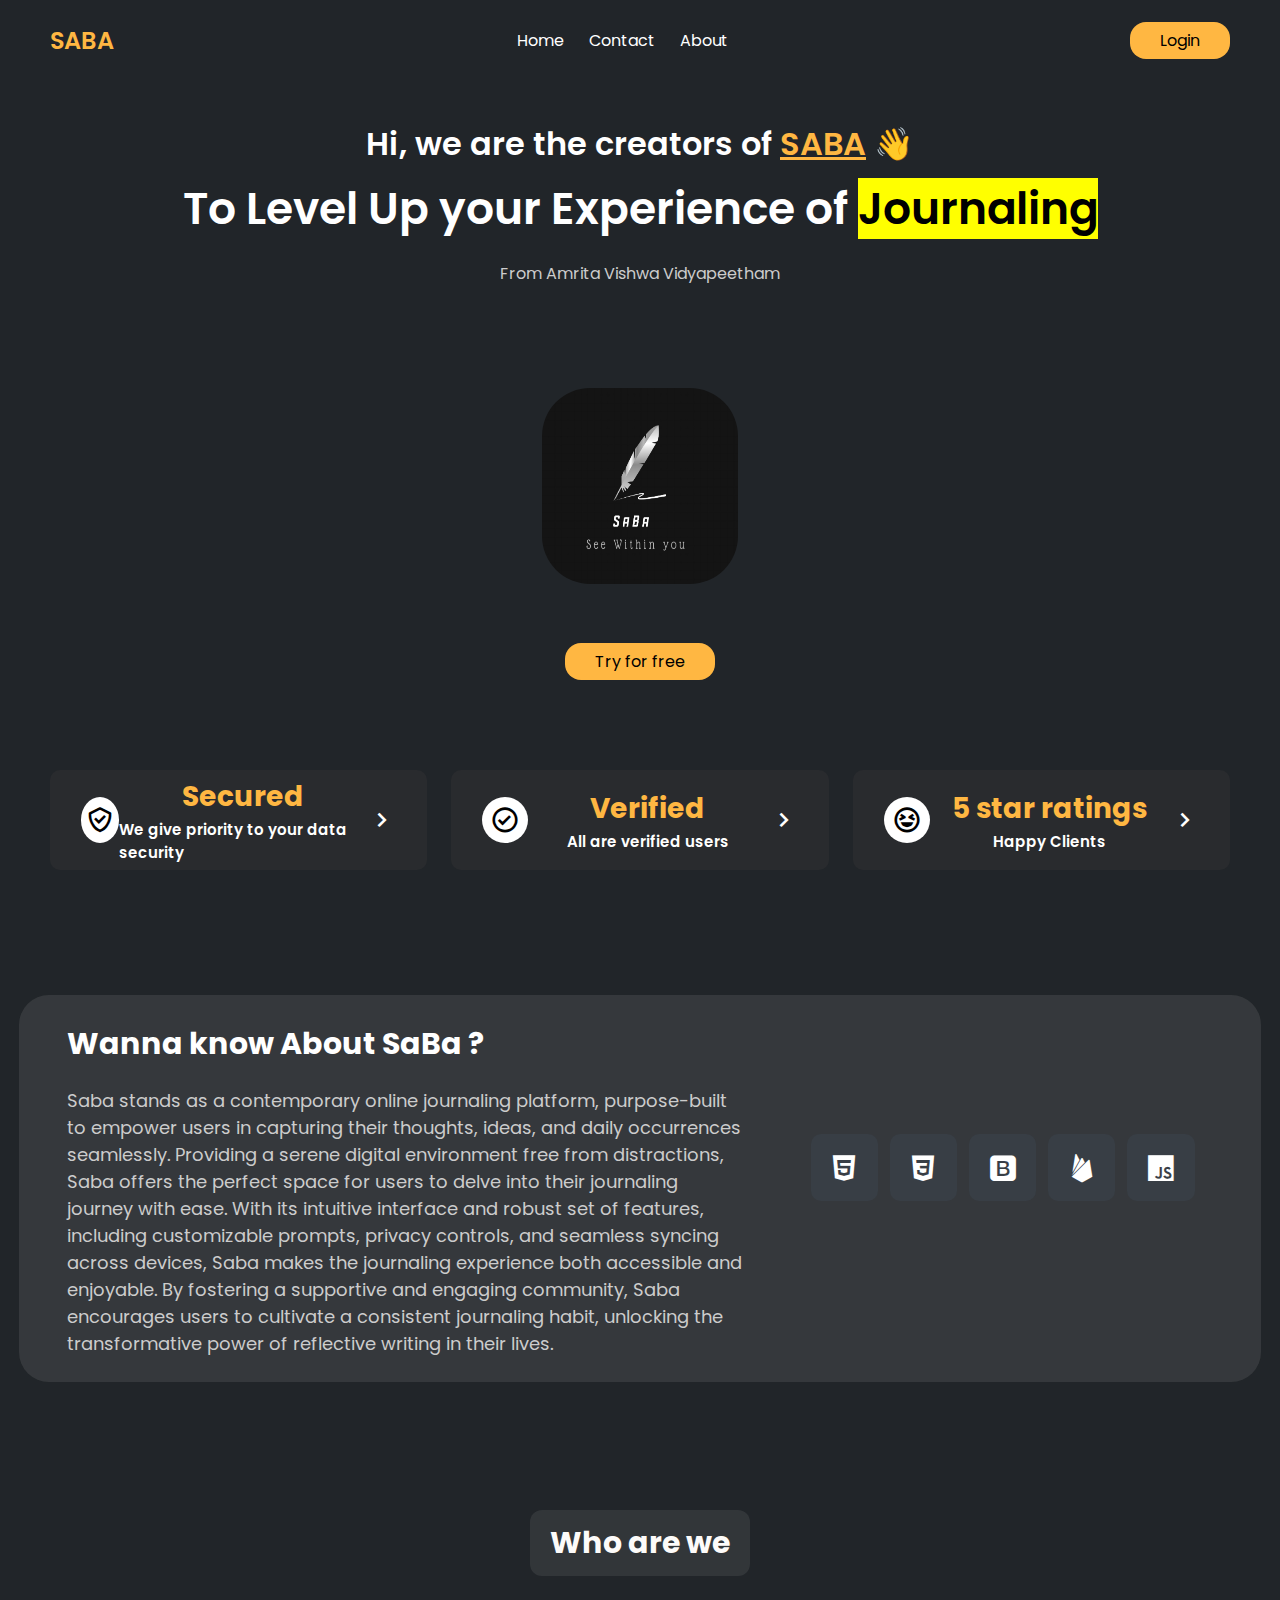
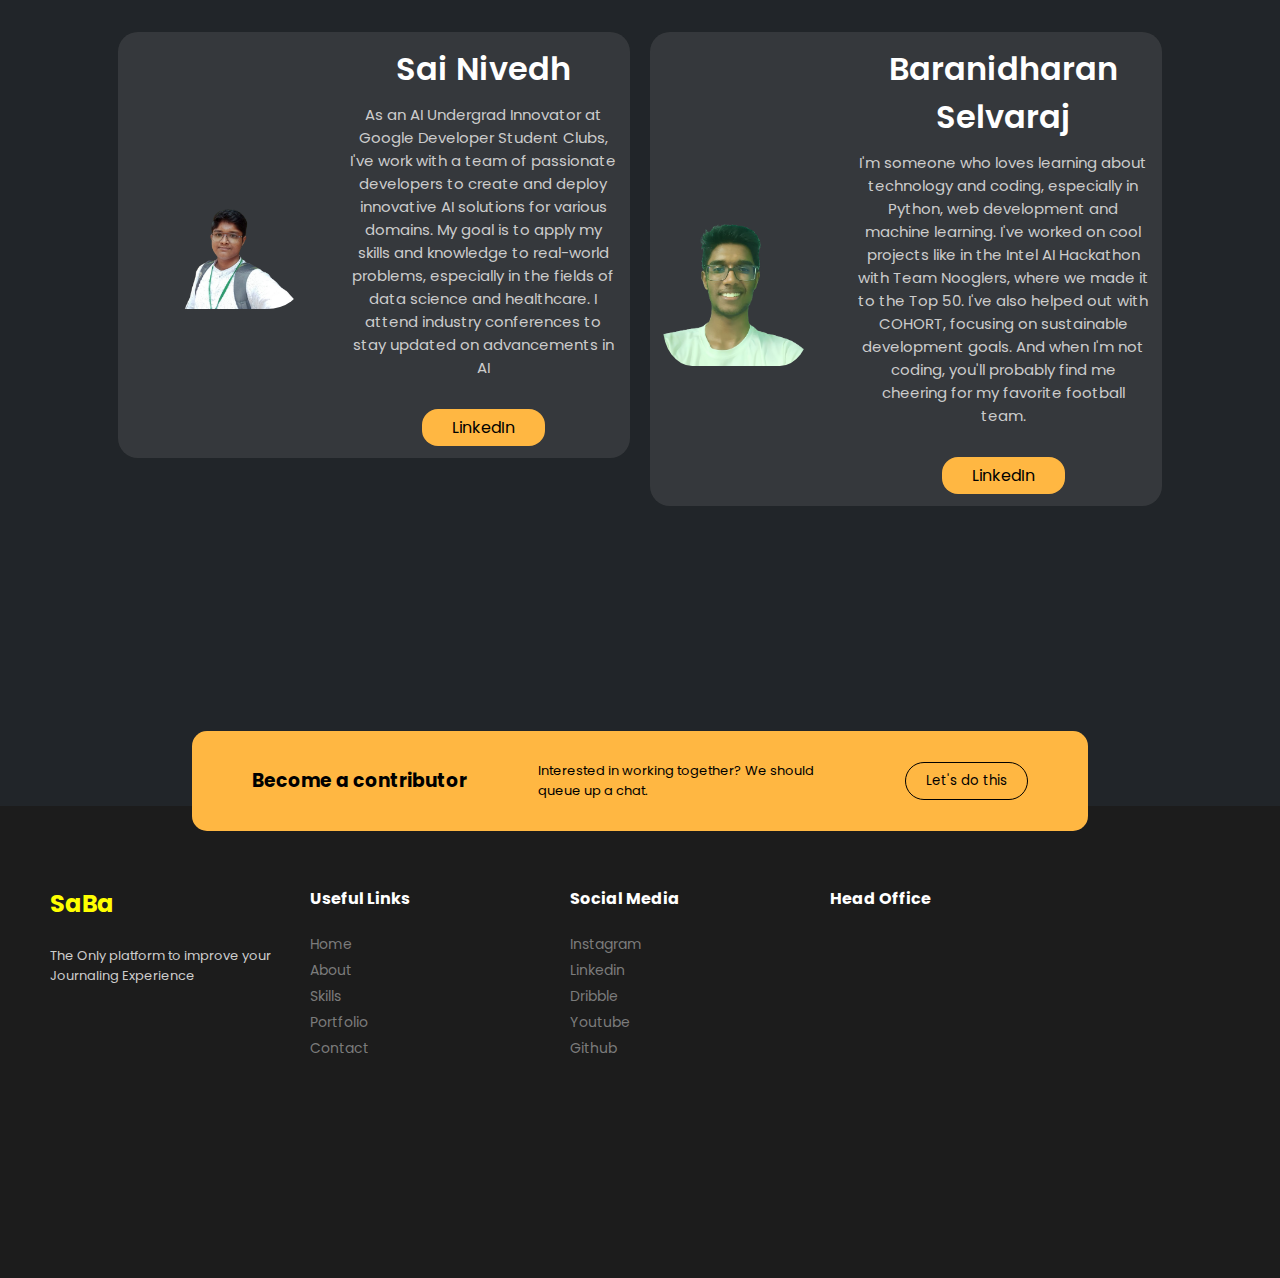
<file: index.html>
<!DOCTYPE html>
<html lang="en">

<head>
    <meta charset="UTF-8">
    <meta name="viewport" content="width=device-width, initial-scale=1.0">
    <link href='https://unpkg.com/boxicons@2.1.4/css/boxicons.min.css' rel='stylesheet'>
    <link rel="stylesheet" href="CSS/style.css">
    <title>Saba-Journaling</title>
    <link rel="icon" type="image/x-icon" href="/Image_Source/favicon.ico">
</head>

<body>

    <div class="navbar">
        <h2>SABA</h2>
        <ul>
            <li><a href="#">Home</a></li>
            <li><a href="mailto:sainivedh26@gmail.com,baranidharans2005@gmail.com">Contact</a></li>
            <li><a href="#about-section">About</a></li>
        </ul>
        <a href="loading_index2login.html"><button class="hire-btn">Login</button></a>
    </div>

    <div class="main">
        <h4>Hi, we are the creators of <span>SABA</span> 👋</h4>
        <p class="title">To Level Up your Experience of <mark>Journaling</mark></p>
        <p class="subtitle">From Amrita Vishwa Vidyapeetham</p>
        <div class="resiae">
            <img src="Image_Source/SABA_Logo.jpg" class="my_new_img" style="border-radius: 50px;">
        </div>
        <br><br>
        <a href="register.html"><button class="hire-btn">Try for free</button></a>

    </div>


    <div class="guarantee">
        <div class="item">
            <div class="icon">
                <i class='bx bx-check-shield'></i>
            </div>
            <div class="info">
                <h3>Secured</h3>
                <p>We give priority to your data security</p>
            </div>
            <i class='bx bx-chevron-right'></i>
        </div>
        <div class="item">
            <div class="icon">
                <i class='bx bx-check-circle'></i>
            </div>
            <div class="info">
                <h3>Verified</h3>
                <p>All are verified users</p>
            </div>
            <i class='bx bx-chevron-right'></i>
        </div>
        <div class="item">
            <div class="icon">
                <i class='bx bx-laugh'></i>
            </div>
            <div class="info">
                <h3>5 star ratings</h3>
                <p>Happy Clients</p>
            </div>
            <i class='bx bx-chevron-right'></i>
        </div>
    </div>
    <br>
    <br>
    <br>
    <br>
    <br>

    <div class="skills">
        <div class="left">
            <div class="info">
                <h3>Wanna know About SaBa ?</h3>
                <p>
                    Saba stands as a contemporary online journaling platform, purpose-built to empower users in capturing their thoughts, ideas, and daily occurrences seamlessly. Providing a serene digital environment free from distractions, Saba offers the perfect space for users to delve into their journaling journey with ease. With its intuitive interface and robust set of features, including customizable prompts, privacy controls, and seamless syncing across devices, Saba makes the journaling experience both accessible and enjoyable. By fostering a supportive and engaging community, Saba encourages users to cultivate a consistent journaling habit, unlocking the transformative power of reflective writing in their lives.
                </p>
            </div>
        </div>

        <div class="right">
            <div class="item">
                <i class='bx bxl-html5'></i>
            </div>
            <div class="item">
                <i class='bx bxl-css3'></i>
            </div>

            <div class="item">
                <i class='bx bxl-bootstrap'></i>
            </div>
            <div class="item">
                <i class='bx bxl-firebase'></i>
            </div>
            <div class="item">
                <i class='bx bxl-javascript'></i>
            </div>
        </div>

    </div>



    <div class="fade-in">
        <div class="centered-container">
            <h4 class="seprator">Who are we</h4>
        </div>

        <div class="about-container">
            <div class="about">
                <img id="photo1" src="Image_Source/photo1.png">
                <div class="info">
                    <h3>Sai Nivedh</h3>
                    <p>As an AI Undergrad Innovator at Google Developer Student Clubs, I've work with a team of passionate developers to create and deploy innovative AI solutions for various domains. My goal is to apply my skills and knowledge to real-world problems, especially in the fields of data science and healthcare. I attend industry conferences to stay updated on advancements in AI</p>
                    <a href="https://www.linkedin.com/in/sainivedhai/" target="_blank"><button class="hire-btn">LinkedIn</button></a>
                </div>
            </div>
            <div class="about">
                <img src="Image_Source/photo2.png">
                <div class="info">
                    <h3>Baranidharan Selvaraj</h3>
                    <p>I'm someone who loves learning about technology and coding, especially in Python, web development and machine learning. I've worked on cool projects like in the Intel AI Hackathon with Team Nooglers, where we made it to the Top 50. I've also helped out with COHORT, focusing on sustainable development goals. And when I'm not coding, you'll probably find me cheering for my favorite football team.</p>
                    <a href="https://www.linkedin.com/in/baranidharan-selvaraj-59bb02293/"><button class="hire-btn">LinkedIn</button></a>
                </div>
            </div>
        </div>
    </div>
    <br>
    <br>
    <br>
    <br>
    <br>
    <br>
    <br>
    <br>



    <footer>
        <div class="start">
            <h3>Become a contributor</h3>
            <p>Interested in working together? We should queue up a chat.</p>
            <a href="mailto:sainivedh26@gmail.com,baranidharans2005@gmail.com"><button>Let's do this</button></a>
        </div>

        <div class="cols">
            <div class="about-col">
                <h2 style="color: yellow;">SaBa</h2>
                <br>
                <p>The Only platform to improve your </p>
                <p>Journaling Experience</p>
            </div>

            <div class="links-col">
                <h4>Useful Links</h4>
                <a href="#">Home</a>
                <a href="#">About</a>
                <a href="#">Skills</a>
                <a href="#">Portfolio</a>
                <a href="#">Contact</a>
            </div>

            <div class="links-col">
                <h4>Social Media</h4>
                <a href="#">Instagram</a>
                <a href="#">Linkedin</a>
                <a href="#">Dribble</a>
                <a href="#">Youtube</a>
                <a href="#">Github</a>
            </div>

            <div class="news-col">
                <h4>Head Office</h4>
                <iframe src="https://www.google.com/maps/embed?pb=!1m18!1m12!1m3!1d1164.7695564617472!2d76.89616968214817!3d10.902633638878758!2m3!1f0!2f0!3f0!3m2!1i1024!2i768!4f13.1!3m3!1m2!1s0x3ba85d001e27fe95%3A0xf2ab92a1a2e9a2ab!2sVasishta%20Bhavanam!5e0!3m2!1sen!2sin!4v1716367034040!5m2!1sen!2sin" width="400" height="300" style="border:0;" allowfullscreen="" loading="lazy" referrerpolicy="no-referrer-when-downgrade"></iframe>

            </div>

        </div>

    </footer>
    <script src="JS/new.js" defer></script>
    <script>
        const aboutLink = document.querySelector('ul li a[href="#about-section"]');
        const aboutSection = document.getElementById('about-section');
        
        aboutLink.addEventListener('click', (event) => {
          event.preventDefault(); // Prevent the default link behavior
          aboutSection.scrollIntoView({ behavior: 'smooth',block: "end", inline: "nearest" });
        });
    </script>

<script id="messenger-widget-b" src="https://cdn.botpenguin.com/website-bot.js" defer>6659e07e38f8120275af62fa,6659e03a8b01fbfc8fe9670a</script>
</body>

</html>
</file>
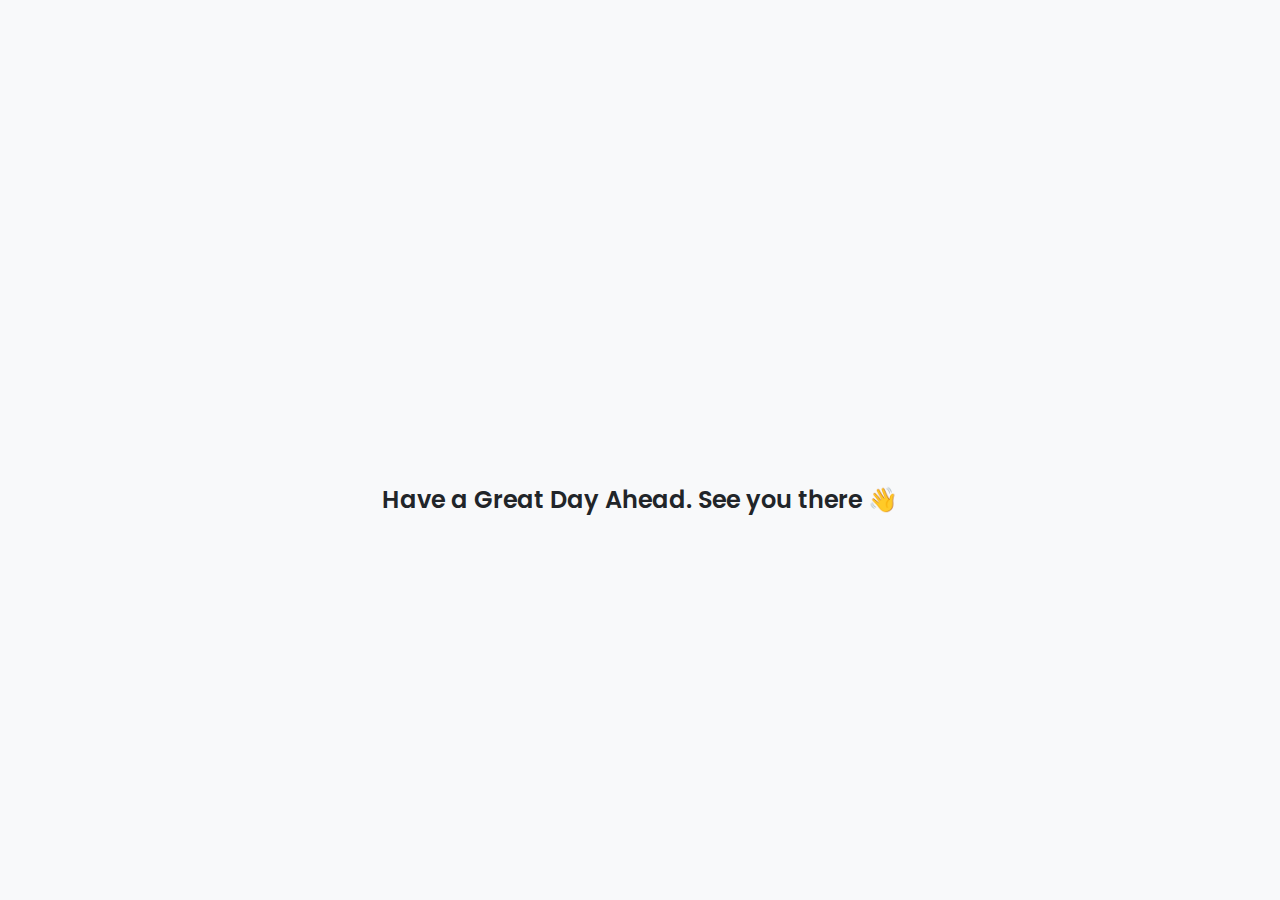
<file: load-signingout.html>
<!DOCTYPE html>
<html lang="en">

<head>
    <meta charset="UTF-8">
    <meta name="viewport" content="width=device-width, initial-scale=1.0">
    <title>loading...</title>
    <link rel="icon" type="image/x-icon" href="/Image_Source/favicon.ico">

    <link rel="stylesheet" href="https://stackpath.bootstrapcdn.com/bootstrap/4.3.1/css/bootstrap.min.css">
    <link href="https://fonts.googleapis.com/css2?family=Poppins:wght@400;600&display=swap" rel="stylesheet">
    <style>
        body {
            display: flex;
            flex-direction: column;
            justify-content: center;
            align-items: center;
            height: 100vh;
            background-color: #f8f9fa;
            font-family: 'Poppins', sans-serif;
        }
        .spinner-grow {
            width: 5rem;
            height: 5rem;
            margin-bottom: 20px;
        }
        .message {
            font-size: 1.5rem;
            font-weight: 600;
        }
    </style>
</head>

<body>
    <div class="spinner-grow" role="status">
        <span class="sr-only">Loading...</span>
    </div>
    <div class="message">Have a Great Day Ahead. See you there 👋</div>

    <script>
        setTimeout(function() {
            window.location.href = 'index.html';
        }, 2500);
    </script>
</body>

</html>
</file>
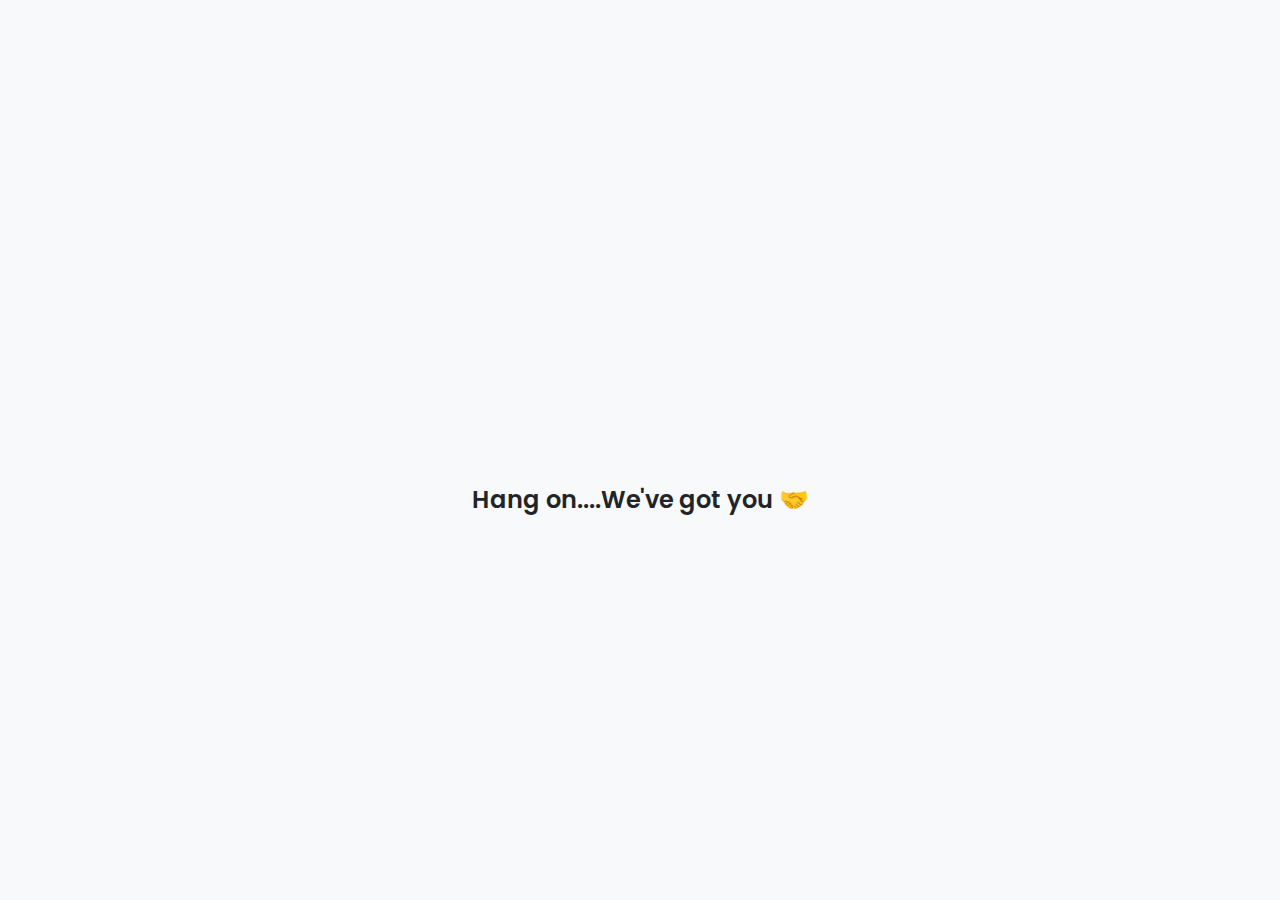
<file: loading.html>
<!DOCTYPE html>
<html lang="en">

<head>
    <meta charset="UTF-8">
    <meta name="viewport" content="width=device-width, initial-scale=1.0">
    <title>Signing Out...</title>
    <link rel="stylesheet" href="https://stackpath.bootstrapcdn.com/bootstrap/4.3.1/css/bootstrap.min.css">
    <link href="https://fonts.googleapis.com/css2?family=Poppins:wght@400;600&display=swap" rel="stylesheet">
    <style>
        body {
            display: flex;
            flex-direction: column;
            justify-content: center;
            align-items: center;
            height: 100vh;
            background-color: #f8f9fa;
            font-family: 'Poppins', sans-serif;
        }
        .spinner-grow {
            width: 5rem;
            height: 5rem;
            margin-bottom: 20px;
        }
        .message {
            font-size: 1.5rem;
            font-weight: 600;
        }
    </style>
</head>

<body>
    <div class="spinner-grow" role="status">
        <span class="sr-only">Loading...</span>
    </div>
    <div class="message">Hang on....We've got you 🤝</div>

    <script>
        // Redirect to index.html after 3 seconds
        setTimeout(function() {
            window.location.href = 'index.html';
        }, 3000);
    </script>
</body>

</html>
</file>
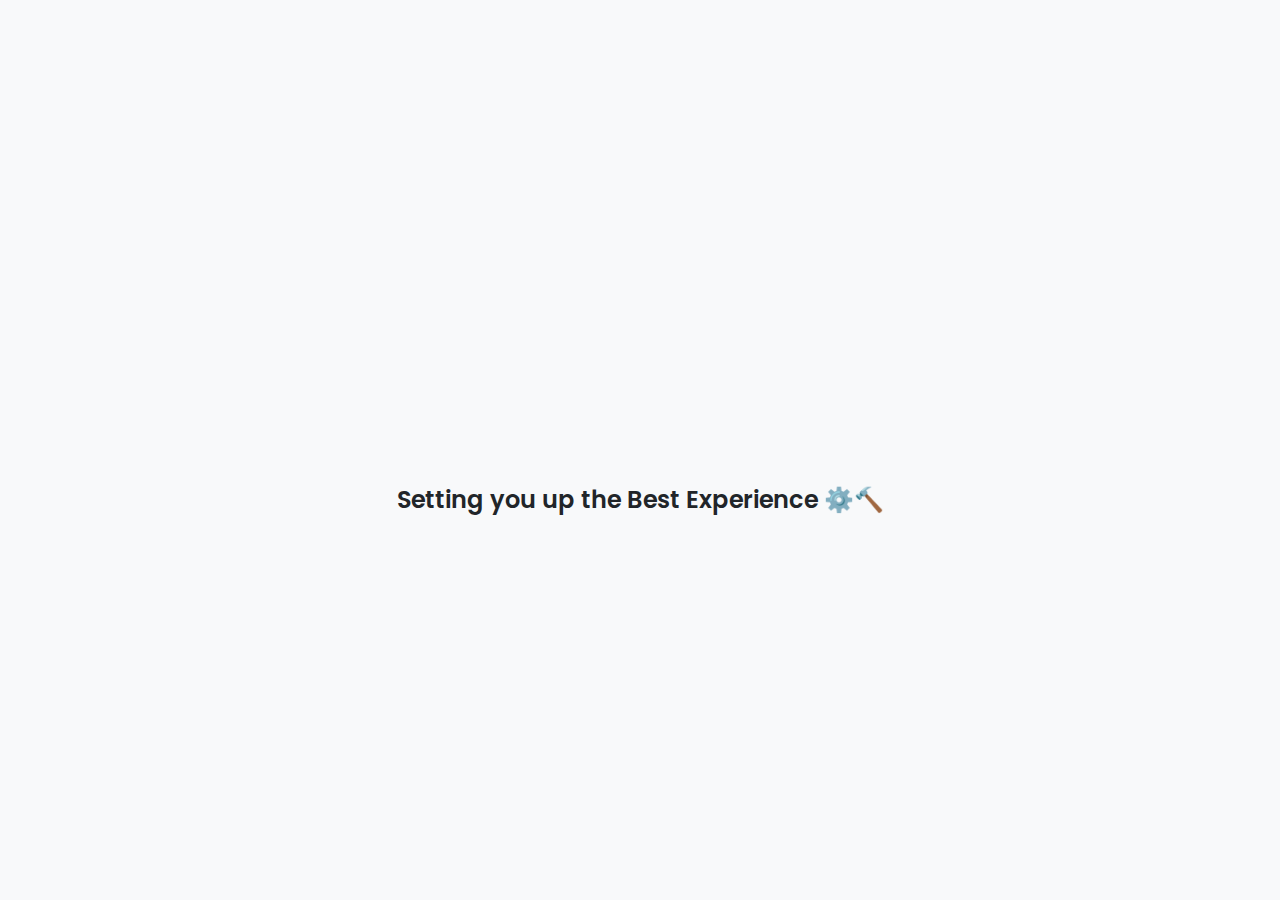
<file: loading2.html>
<!DOCTYPE html>
<html lang="en">

<head>
    <meta charset="UTF-8">
    <meta name="viewport" content="width=device-width, initial-scale=1.0">
    <title>Setting Up...</title>
    <link rel="stylesheet" href="https://stackpath.bootstrapcdn.com/bootstrap/4.3.1/css/bootstrap.min.css">
    <link href="https://fonts.googleapis.com/css2?family=Poppins:wght@400;600&display=swap" rel="stylesheet">
    <style>
        body {
            display: flex;
            flex-direction: column;
            justify-content: center;
            align-items: center;
            height: 100vh;
            background-color: #f8f9fa;
            font-family: 'Poppins', sans-serif;
        }
        .spinner-grow {
            width: 5rem;
            height: 5rem;
            margin-bottom: 20px;
        }
        .message {
            font-size: 1.5rem;
            font-weight: 600;
        }
    </style>
</head>

<body>
    <div class="spinner-grow" role="status">
        <span class="sr-only">Loading...</span>
    </div>
    <div class="message">Setting you up the Best Experience ⚙️🔨</div>

    <script>
        setTimeout(function() {
            window.location.href = 'main-logged.html';
        }, 2500);
    </script>
</body>

</html>
</file>
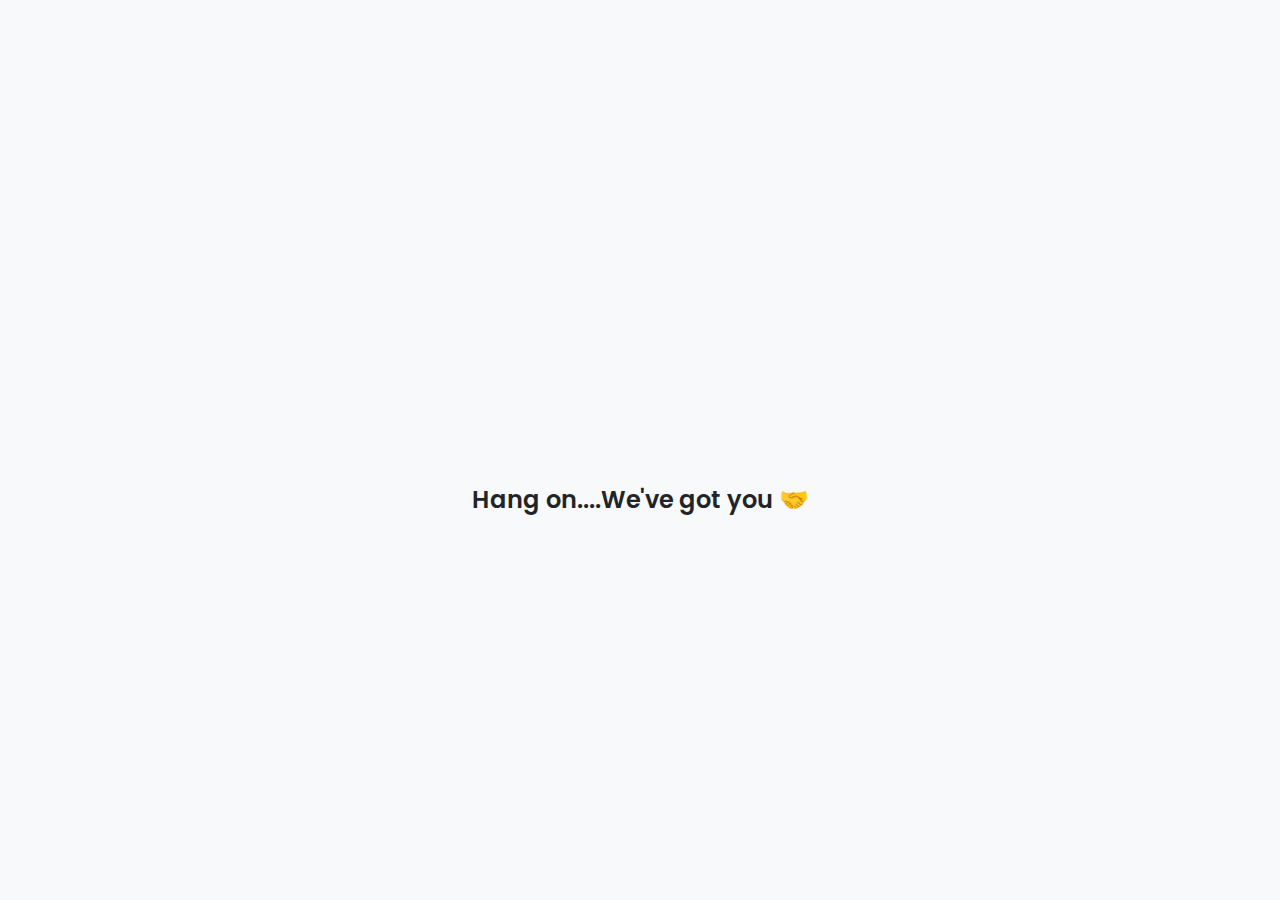
<file: loading_index2login.html>
<!DOCTYPE html>
<html lang="en">

<head>
    <meta charset="UTF-8">
    <meta name="viewport" content="width=device-width, initial-scale=1.0">
    <title>Loading.......</title>
    <link rel="icon" type="image/x-icon" href="/Image_Source/favicon.ico">

    <link rel="stylesheet" href="https://stackpath.bootstrapcdn.com/bootstrap/4.3.1/css/bootstrap.min.css">
    <link href="https://fonts.googleapis.com/css2?family=Poppins:wght@400;600&display=swap" rel="stylesheet">
    <style>
        body {
            display: flex;
            flex-direction: column;
            justify-content: center;
            align-items: center;
            height: 100vh;
            background-color: #f8f9fa;
            font-family: 'Poppins', sans-serif;
        }
        .spinner-grow {
            width: 5rem;
            height: 5rem;
            margin-bottom: 20px;
        }
        .message {
            font-size: 1.5rem;
            font-weight: 600;
        }
    </style>
</head>

<body>
    <div class="spinner-grow" role="status">
        <span class="sr-only">Loading...</span>
    </div>
    <div class="message">Hang on....We've got you 🤝</div>

    <script>
        setTimeout(function() {
            window.location.href = 'login.html';
        }, 2500);
    </script>
</body>

</html>
</file>
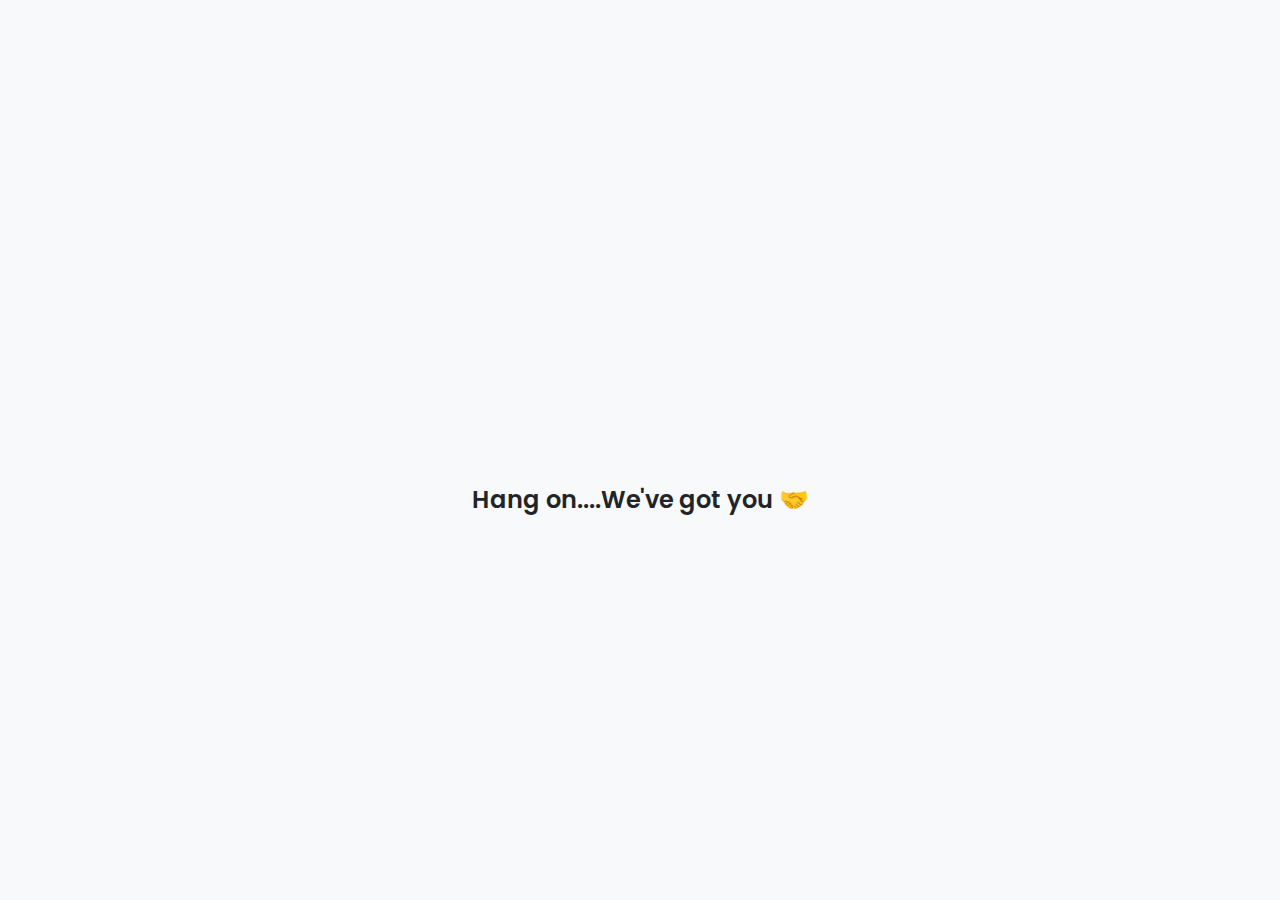
<file: login2main.html>
<!DOCTYPE html>
<html lang="en">

<head>
    <meta charset="UTF-8">
    <meta name="viewport" content="width=device-width, initial-scale=1.0">
    <title>loading...</title>
    <link rel="icon" type="image/x-icon" href="/Image_Source/favicon.ico">
    <link rel="stylesheet" href="https://stackpath.bootstrapcdn.com/bootstrap/4.3.1/css/bootstrap.min.css">
    <link href="https://fonts.googleapis.com/css2?family=Poppins:wght@400;600&display=swap" rel="stylesheet">
    <style>
        body {
            display: flex;
            flex-direction: column;
            justify-content: center;
            align-items: center;
            height: 100vh;
            background-color: #f8f9fa;
            font-family: 'Poppins', sans-serif;
        }
        .spinner-grow {
            width: 5rem;
            height: 5rem;
            margin-bottom: 20px;
        }
        .message {
            font-size: 1.5rem;
            font-weight: 600;
        }
    </style>
</head>

<body>
    <div class="spinner-grow" role="status">
        <span class="sr-only">Loading...</span>
    </div>
    <div class="message">Hang on....We've got you 🤝</div>

    <script>
        setTimeout(function() {
            window.location.href = 'main-logged.html';
        }, 2500);
    </script>
</body>

</html>
</file>
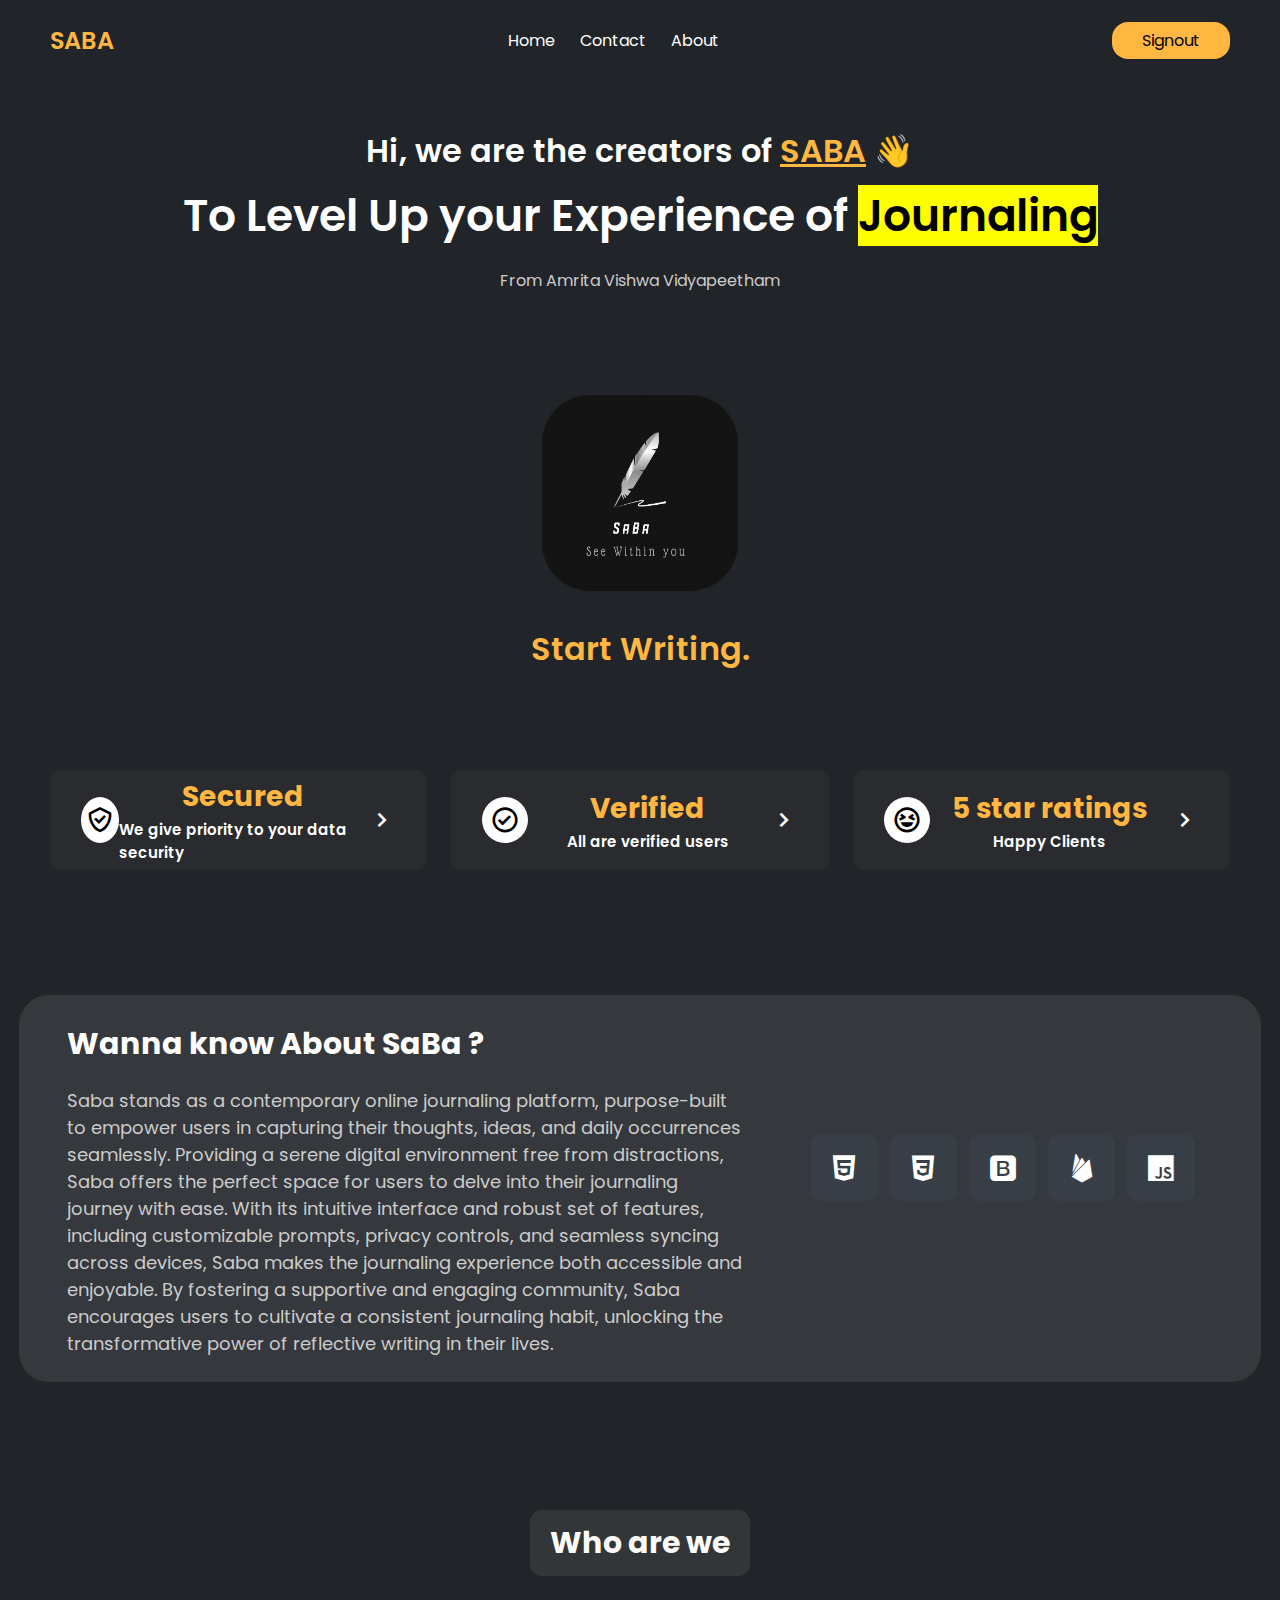
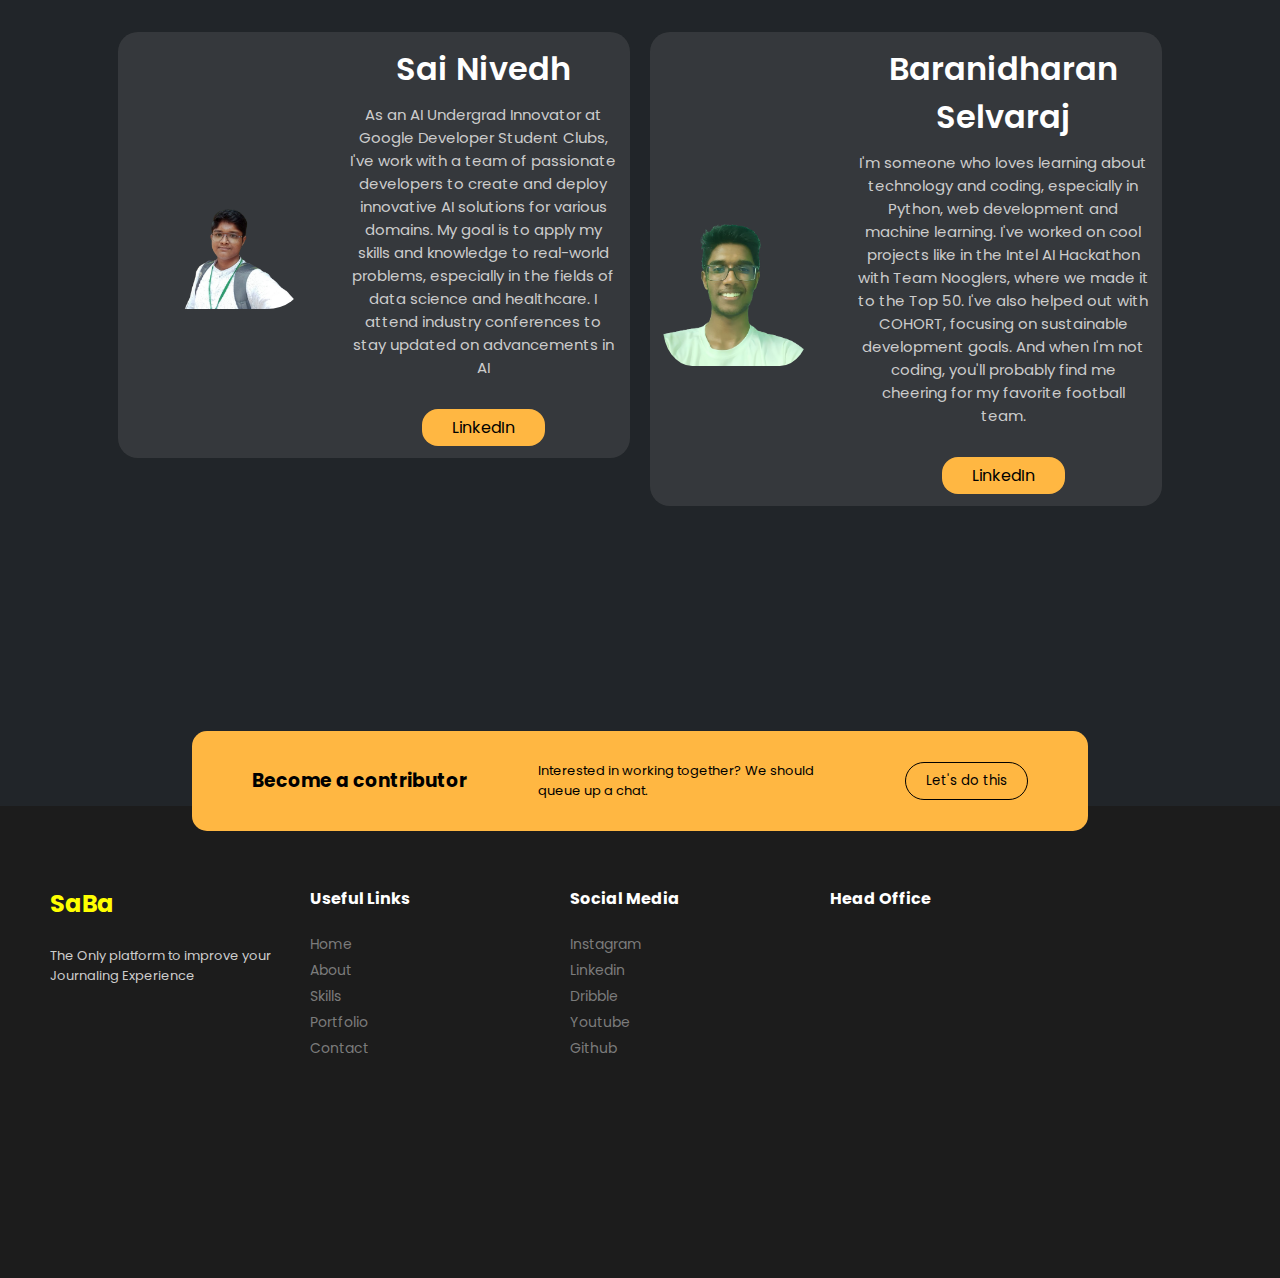
<file: main-logged.html>
<!DOCTYPE html>
<html lang="en">

<head>
    <meta charset="UTF-8">
    <meta name="viewport" content="width=device-width, initial-scale=1.0">
    <link href='https://unpkg.com/boxicons@2.1.4/css/boxicons.min.css' rel='stylesheet'>
    <link rel="stylesheet" href="CSS/style.css">
    <title>SABA - Home Page</title>
    <link rel="icon" type="image/x-icon" href="/Image_Source/favicon.ico">
</head>

<body>

    <div class="navbar">
        <h2>SABA</h2>
        <ul>
            <li><a href="#">Home</a></li>
            <li><a href="mailto:sainivedh26@gmail.com,baranidharans2005@gmail.com">Contact</a></li>
            <li><a href="#about-section">About</a></li>
        </ul>
        <a href="load-signingout.html"><button class="hire-btn">Signout</button></a>
    </div>

    <div class="main">
        <h4>Hi, we are the creators of <span>SABA</span> 👋</h4>
        <p class="title">To Level Up your Experience of <mark>Journaling</mark></p>
        <p class="subtitle">From Amrita Vishwa Vidyapeetham</p>
        <div class="resiae">
            <a href="main2write.html"> <img src="Image_Source/SABA_Logo.jpg" class="my_new_img" style="border-radius: 50px;"></a>
        </div>
        <br>
        <h4 id="animated-text" style="font-size: 32px;color: #ffb742;font-weight: 600;">Start Writing</h4>
    </div>


    <div class="guarantee">
        <div class="item">
            <div class="icon">
                <i class='bx bx-check-shield'></i>
            </div>
            <div class="info">
                <h3>Secured</h3>
                <p>We give priority to your data security</p>
            </div>
            <i class='bx bx-chevron-right'></i>
        </div>
        <div class="item">
            <div class="icon">
                <i class='bx bx-check-circle'></i>
            </div>
            <div class="info">
                <h3>Verified</h3>
                <p>All are verified users</p>
            </div>
            <i class='bx bx-chevron-right'></i>
        </div>
        <div class="item">
            <div class="icon">
                <i class='bx bx-laugh'></i>
            </div>
            <div class="info">
                <h3>5 star ratings</h3>
                <p>Happy Clients</p>
            </div>
            <i class='bx bx-chevron-right'></i>
        </div>
    </div>
    <br>
    <br>
    <br>
    <br>
    <br>
    


    <div class="skills">
        <div class="left">
            <div class="info">
                <h3>Wanna know About SaBa ?</h3>
                <p>
                    Saba stands as a contemporary online journaling platform, purpose-built to empower users in capturing their thoughts, ideas, and daily occurrences seamlessly. Providing a serene digital environment free from distractions, Saba offers the perfect space for users to delve into their journaling journey with ease. With its intuitive interface and robust set of features, including customizable prompts, privacy controls, and seamless syncing across devices, Saba makes the journaling experience both accessible and enjoyable. By fostering a supportive and engaging community, Saba encourages users to cultivate a consistent journaling habit, unlocking the transformative power of reflective writing in their lives.
                </p>
            </div>
        </div>

        <div class="right">
            <div class="item">
                <i class='bx bxl-html5'></i>
            </div>
            <div class="item">
                <i class='bx bxl-css3'></i>
            </div>

            <div class="item">
                <i class='bx bxl-bootstrap'></i>
            </div>
            <div class="item">
                <i class='bx bxl-firebase'></i>
            </div>
            <div class="item">
                <i class='bx bxl-javascript'></i>
            </div>
        </div>

    </div>

    <div class="centered-container">
        <h4 class="seprator">Who are we</h4>
    </div>

    <div class="about-container">
        <div class="about">
            <img id="photo1" src="Image_Source/photo1.png">
            <div class="info">
                <h3>Sai Nivedh</h3>
                <p>As an AI Undergrad Innovator at Google Developer Student Clubs, I've work with a team of passionate developers to create and deploy innovative AI solutions for various domains. My goal is to apply my skills and knowledge to real-world problems, especially in the fields of data science and healthcare. I attend industry conferences to stay updated on advancements in AI</p>
                <a href="https://www.linkedin.com/in/sainivedhai/" target="_blank"><button class="hire-btn">LinkedIn</button></a>
            </div>
        </div>
        <div class="about">
            <img src="Image_Source/photo2.png">
            <div class="info">
                <h3>Baranidharan Selvaraj</h3>
                <p>I'm someone who loves learning about technology and coding, especially in Python, web development and machine learning. I've worked on cool projects like in the Intel AI Hackathon with Team Nooglers, where we made it to the Top 50. I've also helped out with COHORT, focusing on sustainable development goals. And when I'm not coding, you'll probably find me cheering for my favorite football team.</p>
                <a href="https://www.linkedin.com/in/baranidharan-selvaraj-59bb02293/"><button class="hire-btn">LinkedIn</button></a>
            </div>
        </div>
    </div>
    <br>
    <br>
    <br>
    <br>
    <br>
    <br>
    <br>
    <br>


    

    <footer>
        <div class="start">
            <h3>Become a contributor</h3>
            <p>Interested in working together? We should queue up a chat.</p>
            <a href="mailto:sainivedh26@gmail.com,baranidharans2005@gmail.com"><button>Let's do this</button></a>
        </div>

        <div class="cols">
            <div class="about-col">
                <h2 style="color: yellow;">SaBa</h2>
                <br>
                <p>The Only platform to improve your </p>
                <p>Journaling Experience</p>
            </div>

            <div class="links-col">
                <h4>Useful Links</h4>
                <a href="#">Home</a>
                <a href="#">About</a>
                <a href="#">Skills</a>
                <a href="#">Portfolio</a>
                <a href="#">Contact</a>
            </div>

            <div class="links-col">
                <h4>Social Media</h4>
                <a href="#">Instagram</a>
                <a href="#">Linkedin</a>
                <a href="#">Dribble</a>
                <a href="#">Youtube</a>
                <a href="#">Github</a>
            </div>

            <div class="news-col">
                <h4>Head Office</h4>
                <iframe src="https://www.google.com/maps/embed?pb=!1m18!1m12!1m3!1d1164.7695564617472!2d76.89616968214817!3d10.902633638878758!2m3!1f0!2f0!3f0!3m2!1i1024!2i768!4f13.1!3m3!1m2!1s0x3ba85d001e27fe95%3A0xf2ab92a1a2e9a2ab!2sVasishta%20Bhavanam!5e0!3m2!1sen!2sin!4v1716367034040!5m2!1sen!2sin" width="400" height="300" style="border:0;" allowfullscreen="" loading="lazy" referrerpolicy="no-referrer-when-downgrade"></iframe>

            </div>

        </div>

    </footer>
    <script src="JS/new.js" defer></script>
    <script>
        const aboutLink = document.querySelector('ul li a[href="#about-section"]');
        const aboutSection = document.getElementById('about-section');
        
        aboutLink.addEventListener('click', (event) => {
          event.preventDefault(); // Prevent the default link behavior
          aboutSection.scrollIntoView({ behavior: 'smooth',block: "end", inline: "nearest" });
        });
        
        const animatedText = document.getElementById('animated-text');
        let dots = 0;

        setInterval(() => {
            dots = (dots + 1) % 4;
            let dotsText = '.'.repeat(dots);
            animatedText.textContent = `Start Writing${dotsText}`;
        }, 700);
    </script>

<script id="messenger-widget-b" src="https://cdn.botpenguin.com/website-bot.js" defer>6659e07e38f8120275af62fa,6659e03a8b01fbfc8fe9670a</script>

</body>

</html>
</file>
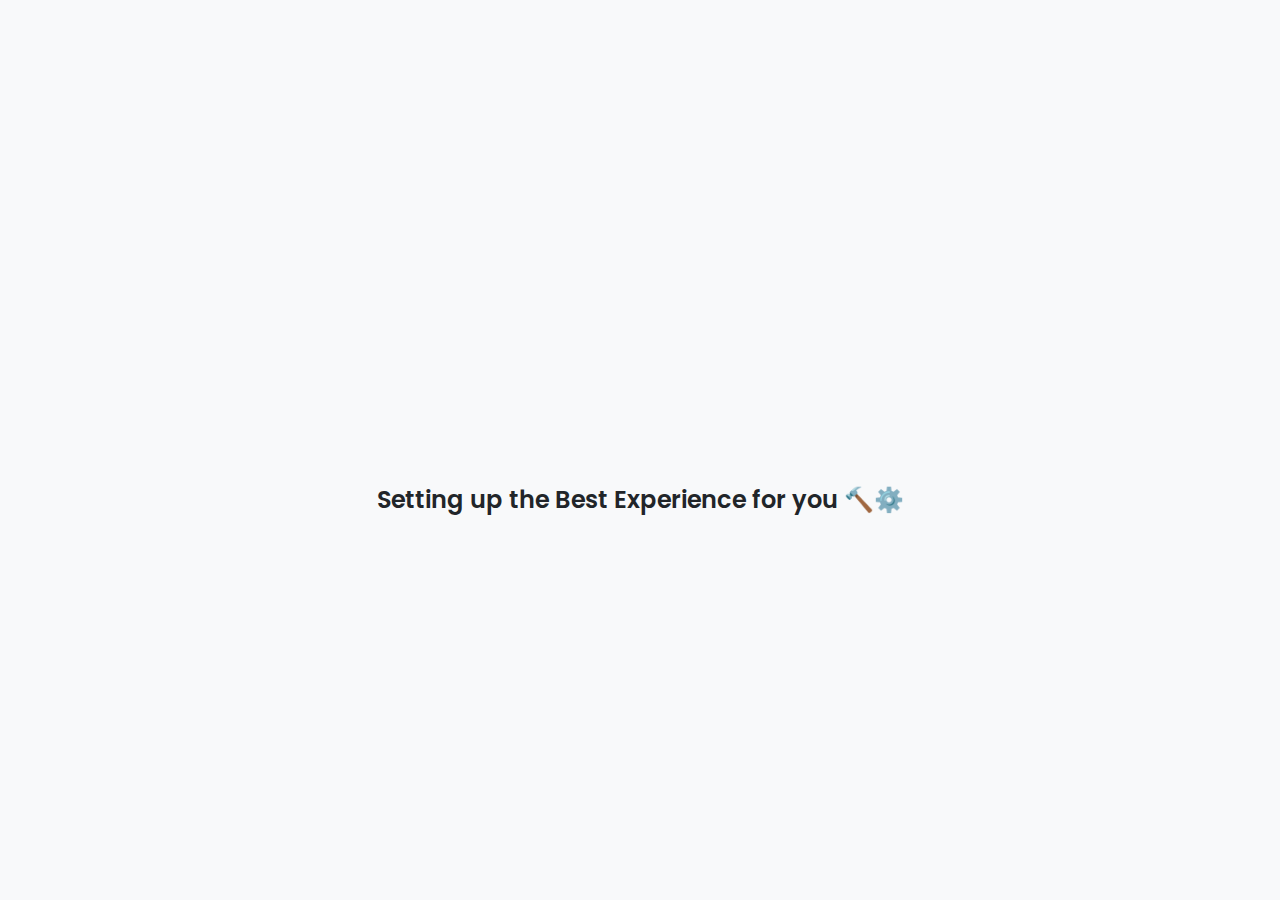
<file: main2write.html>
<!DOCTYPE html>
<html lang="en">

<head>
    <meta charset="UTF-8">
    <meta name="viewport" content="width=device-width, initial-scale=1.0">
    <title>loading...</title>
    <link rel="icon" type="image/x-icon" href="/Image_Source/favicon.ico">
    <link rel="stylesheet" href="https://stackpath.bootstrapcdn.com/bootstrap/4.3.1/css/bootstrap.min.css">
    <link href="https://fonts.googleapis.com/css2?family=Poppins:wght@400;600&display=swap" rel="stylesheet">
    <style>
        body {
            display: flex;
            flex-direction: column;
            justify-content: center;
            align-items: center;
            height: 100vh;
            background-color: #f8f9fa;
            font-family: 'Poppins', sans-serif;
        }
        .spinner-grow {
            width: 5rem;
            height: 5rem;
            margin-bottom: 20px;
        }
        .message {
            font-size: 1.5rem;
            font-weight: 600;
        }
    </style>
</head>

<body>
    <div class="spinner-grow" role="status">
        <span class="sr-only">Loading...</span>
    </div>
    <div class="message">Setting up the Best Experience for you 🔨⚙️</div>

    <script>
        setTimeout(function() {
            window.location.href = 'writingPage.html';
        }, 2500);
    </script>
</body>

</html>
</file>
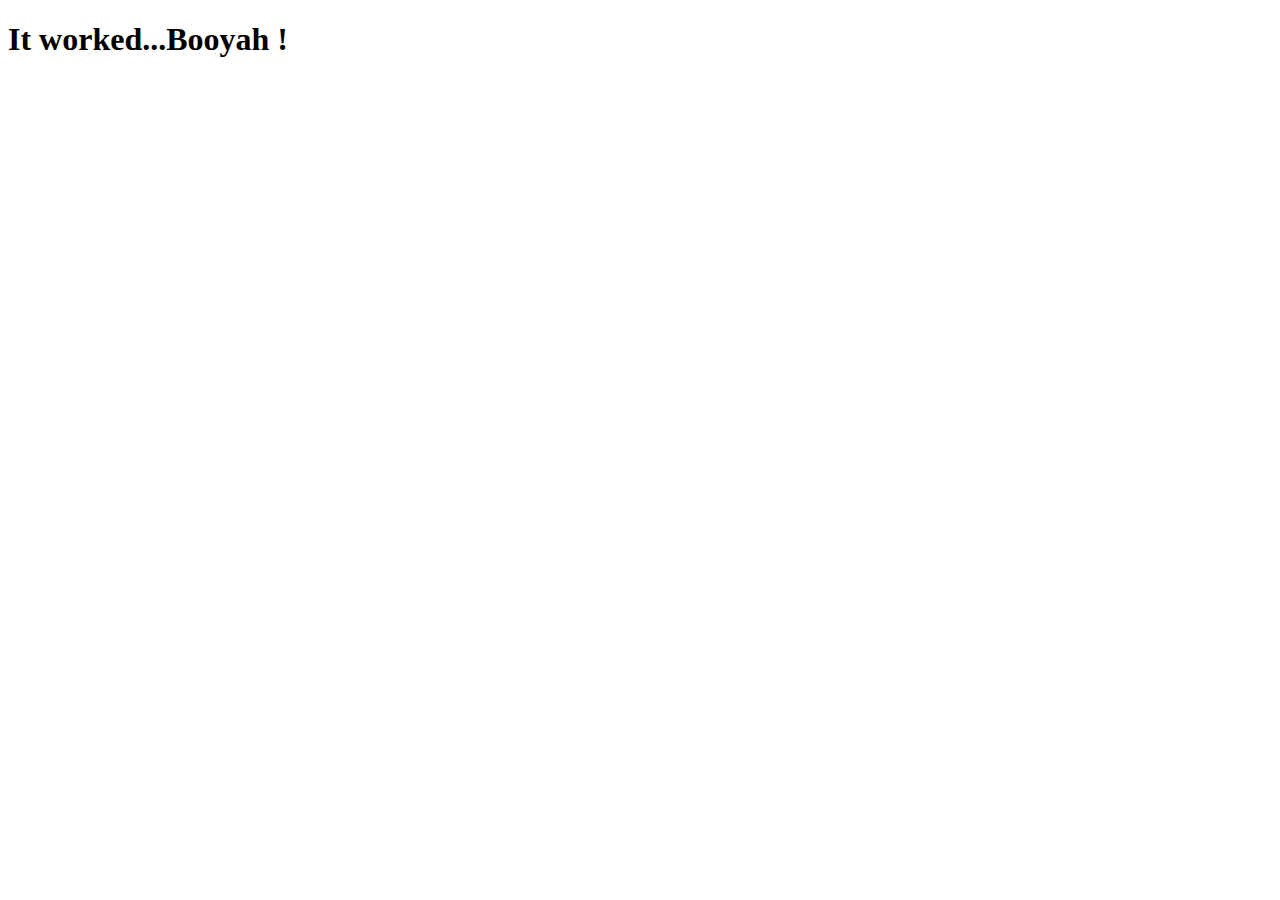
<file: sample.html>
<!DOCTYPE html>
<html lang="en">
<head>
    <meta charset="UTF-8">
    <meta name="viewport" content="width=device-width, initial-scale=1.0">
    <title>Document</title>
</head>
<body>
    <h1>It worked...Booyah !</h1>
</body>
</html>
</file>
<file: CSS/style.css>
@import url('https://fonts.googleapis.com/css2?family=Poppins:wght@300;400;500;600;700&display=swap');

*{
    margin: 0;
    padding: 0;
    box-sizing: border-box;
    font-family: 'Poppins', sans-serif;
}

body{
    height: 100vh;
    background: #212529;
}

.navbar{
    display: flex;
    align-items: center;
    justify-content: space-between;
    height: 80px;
    padding: 0 50px;
}

/* .navbar h2{
    color: #ffb742;
    font-weight: 600;
} */
.navbar h2 {
    color: #ffb742;
    font-weight: 600;
    transition: transform 0.5s ease; /* Add transition for smooth rotation */
}

.navbar h2:hover {
    transform: rotate(360deg); /* Apply rotation on hover */
}


.navbar ul{
    display: flex;
}

.navbar ul li{
    list-style: none;
}

.navbar ul li a{
    text-decoration: none;
    color: #fff;
    font-size: 16px;
    margin-right: 25px;
    transition: color 0.3s ease;
}

.navbar ul li:hover a{
    color: #ffb742;
}

.navbar ul li:last-child a{
    margin: 0;
}

.hire-btn{
    background: #ffb742;
    padding: 6px 30px;
    border: none;
    font-size: 16px;
    cursor: pointer;
    border-radius: 16px;
    transition: background-color 0.3s ease;
}

.hire-btn:hover{
    background: #fb8c00;
}

.main{
    height: 640px;
    display: flex;
    flex-direction: column;
    align-items: center;
    justify-content: center;
}

.main h4{
    font-size: 32px;
    color: #fff;
    font-weight: 600;
}

.main h4 span{
    color: #ffb742;
    text-decoration: underline;
}

.main p.title{
    font-size: 44px;
    font-weight: 600;
    color: #fff;
    margin-top: 8px;
}

.main p.subtitle{
    font-size: 16px;
    color: #ccc;
    margin-top: 20px;
}

/* .main img{
    width: 200px;
    height: 200px;
    margin-top: 100px;
}
.main img:hover{

} */

.main img {
    width: 200px;
    height: 200px;
    margin-top: 100px;
    transition: transform 0.3s ease; /* Transition for scaling */
    border: 2px solid transparent; /* Initially transparent border */
}

.shake-once {
    animation: shake 0.5s ease-in-out; /* Shake effect */
}

@keyframes shake {
    0% { transform: translateX(0) rotate(0); }
    25% { transform: translateX(-5px) rotate(-5deg); }
    50% { transform: translateX(5px) rotate(5deg); }
    75% { transform: translateX(-5px) rotate(-5deg); }
    100% { transform: translateX(0) rotate(0); }
}





.guarantee{
    margin-top: 50px;
    padding: 0 50px;
    display: flex;
    flex-wrap: nowrap;
    gap: 24px;
    
}

.guarantee .item{
    background: #292b2e;
    display: flex;
    justify-content: space-between;
    align-items: center;
    height: 100px;
    width: 100%;
    border-radius: 10px;
    padding: 0 30px;
    border: 1px solid transparent;
    transition: all 0.3s ease;
    align-items: center;
}

.guarantee .item:hover{
    border-color: #ffb742;
}

.guarantee .item .icon{
    width: 46px;
    height: 46px;
    background: #fff;
    border-radius: 50%;
    display: flex;
    align-items: center;
    justify-content: center;
    transition: background-color 0.3s ease;
}

.guarantee .item:hover .icon{
    background-color: #ffb742;
}

.guarantee .item .icon i{
    font-size: 30px;
}

.guarantee .item .info{
    display: flex;
    flex-direction: column;
    align-items: center;
}

.guarantee .item .info h3{
    color: #ffb742;
    font-size: 28px;
}

.guarantee .item .info p{
    color: #fff;
    font-size: 15px;
    font-weight: 600;
}

.guarantee .item > i{
    color: #fff;
    font-size: 30px;
    transition: color 0.3s ease;
}

.guarantee .item:hover > i{
    color: #ffb742;
}

.seprator {
    margin: 50px 50px 30px;
    margin-top: 10%;
    padding: 10px 20px;
    background: rgba(255, 255, 255, 0.08);
    display: inline-block;
    color: #fdfbf9;
    border-radius: 12px;
    font-size: 30px;
}

.centered-container {
    display: flex;
    justify-content: center;
}

.about-container {
    display: flex;
    justify-content: center;
    gap: 20px;
    margin-top: 2%;
}

.about {
    display: flex;
    align-items: center;
    gap: 10%;
    padding: 1%;
    background-color: rgba(128, 128, 128, 0.219);
    border-radius: 20px;
    width: 40%;
    height: 20%;
    overflow: hidden;
}

.about img {
    width: 30%;
    height: 30%;
    object-fit: cover;
    border-radius: 20%;
}

#photo1 {
    width: 35%;
    height: 35%;
}
.about {
    text-align: center;
    transition: box-shadow 0.3s;
}
.about:hover {
    box-shadow: 0 0 12px rgba(177, 144, 1, 0.5); /* Add shadow when hovering */
}

.about .info h3{
    color: #fff;
    font-size: 32px;
    font-weight: 600;
    margin-bottom: 10px;
}

.about .info p{
    color: #ccc;
    font-size: 15px;
}

.about .info button{
    margin-top: 30px;
}


.skills{
    display: flex;
    justify-content: space-around;
    padding: 2%;
    background-color: rgba(128, 128, 128, 0.219);
    border-radius: 30px;
    width: 97%;
    /* max-width: fit-content; */
    margin-left: auto;
    margin-right: auto;
}

.skills .left{
    width: 680px;
}

.skills .left .info h3{
    color: #fff;
    font-size: 30px;
    margin-bottom: 20px;
}

.skills .left .info p{
    color: #ccc;
    font-size: 18px;
}

.skills .left button{
    margin-top: 30px;
}

.skills .right{
    width: 420px;
    height: 120px;
    display: flex;
    align-items: center;
    justify-content: center;
    flex-wrap: wrap;
    gap: 12px;
}

.skills .right .item{
    display: flex;
    align-items: center;
    justify-content: center;
    background: #383e45;
    margin-top: 27%;
    padding: 8%;
    width: 15%;
    height: 30%;
    border-radius: 10px;
}

.skills .right .item i{
    font-size: 34px;
    color: #fff;
}

footer{
    position: relative;
    background: #1c1c1c;
    padding: 80px 50px 40px;
    margin-top: 100px;
}

footer .start{
    display: flex;
    align-items: center;
    justify-content: space-around;
    position: absolute;
    background-color: #ffb742;
    padding: 30px 25px;
    border-radius: 15px;
    width: 70%;
    top: -16%;
    left: 15%;
}

footer .start p{
    font-size: 13px;
    width: 35%;
}

footer .start button{
    background: transparent;
    border: 1px solid #000;
    cursor: pointer;
    padding: 8px 20px;
    border-radius: 100px;
    transition: all 0.3s ease;
}

footer .start button:hover{
    background-color: #fff;
    border-color: #fff;
}

footer .cols{
    display: flex;
    align-items: start;
}

footer .cols .about-col{
    flex: 3;
}

footer .cols .about-col h3{
    color: #ffb742;
    margin-bottom: 20px;
}

footer .cols .about-col p{
    color: #ccc;
    font-size: 13px;
}

footer .cols .links-col{
    flex: 3;
}

footer .cols .links-col h4, footer .cols .news-col h4{
    color: #fff;
    margin-bottom: 20px;
}

footer .cols .links-col a{
    display: block;
    text-decoration: none;
    color: #7b7b7b;
    font-size: 14px;
    line-height: 26px;
    transition: color 0.3s ease;
}

footer .cols .links-col a:hover{
    color: #ffb742;
}

footer .cols .news-col{
    flex: 3;
}

footer .cols .news-col p{
    color: #7b7b7b;
    font-size: 15px;
}

footer .cols .news-col form{
    width: 100%;
    margin-top: 20px;
    position: relative;
}

footer .cols .news-col form input{
    width: 100%;
    background: #212529;
    border: none;
    padding: 13px;
    border-radius: 100px;
    font-weight: 400;
    font-size: 13px;
}

footer .cols .news-col form button{
    display: flex;
    align-items: center;
    justify-content: center;
    width: 45px;
    height: 45px;
    background: #ffb742;
    border: none;
    border-radius: 50%;
    position: absolute;
    top: 0;
    right: 0;
    cursor: pointer;
    transition: background-color 0.3s ease;
}

footer .cols .news-col form button:hover{
    background-color: #fb8c00;
}

footer .cols .news-col form button i{
    font-size: 26px;
}

/* Media Queries for Smaller Screens */
@media (max-width: 768px) {
    .navbar {
        flex-direction: column;
        align-items: center;
        padding: 0 20px;
        height: auto;
    }

    .navbar ul {
        flex-direction: column;
        align-items: center;
    }

    .navbar ul li a {
        margin-bottom: 10px;
        margin-right: 0;
    }

    .hire-btn {
        margin-top: 10px;
    }

    .main h4 {
        font-size: 24px;
    }

    .main p.title {
        font-size: 28px;
    }

    .guarantee {
        flex-direction: column;
        padding: 0 20px;
    }

    .about-container {
        flex-direction: column;
        align-items: center;
        padding: 0 20px;
    }

    .about {
        flex-direction: column;
        text-align: center;
        gap: 10px;
        padding: 20px;
        background-color: rgba(128, 128, 128, 0.219);
        border-radius: 20px;
        width: 100%;
        max-width: 600px;
        margin-bottom: 20px;
    }

    .skills {
        width: 100%;
        padding: 20px 20px;
    }

    footer .cols {
        flex-direction: column;
        align-items: center;
        padding: 0 20px;
    }

    footer .start {
        padding: 20px;
        margin-bottom: 20px;
    }
}

@media (max-width: 480px) {
    .navbar {
        padding: 0 10px;
    }

    .main h4 {
        font-size: 20px;
    }

    .main p.title {
        font-size: 24px;
    }

    .main p.subtitle {
        font-size: 14px;
    }

    .guarantee .item {
        padding: 0 10px;
    }

    .about img {
        width: 100px;
        height: 100px;
    }

    .skills .right .item {
        width: 50px;
        height: 50px;
        padding: 10px;
    }

    footer .cols .about-col, footer .cols .links-col, footer .cols .news-col {
        min-width: 100%;
    }

    footer .start {
        padding: 20px;
    }
}


/* Add CSS for the fade-in effect */
/* .fade-in {
    opacity: 0;
    transition: opacity 1.2s ease-in-out;
}

.fade-in.active {
    opacity: 1;
}

.links-col a {
    transition: color 2s ease-in-out, transform 2s ease-in-out;
  }
  
.links-col a:hover {
    color: #ffb742 !important;
    transform: scale(1.2);
} */
</file>
